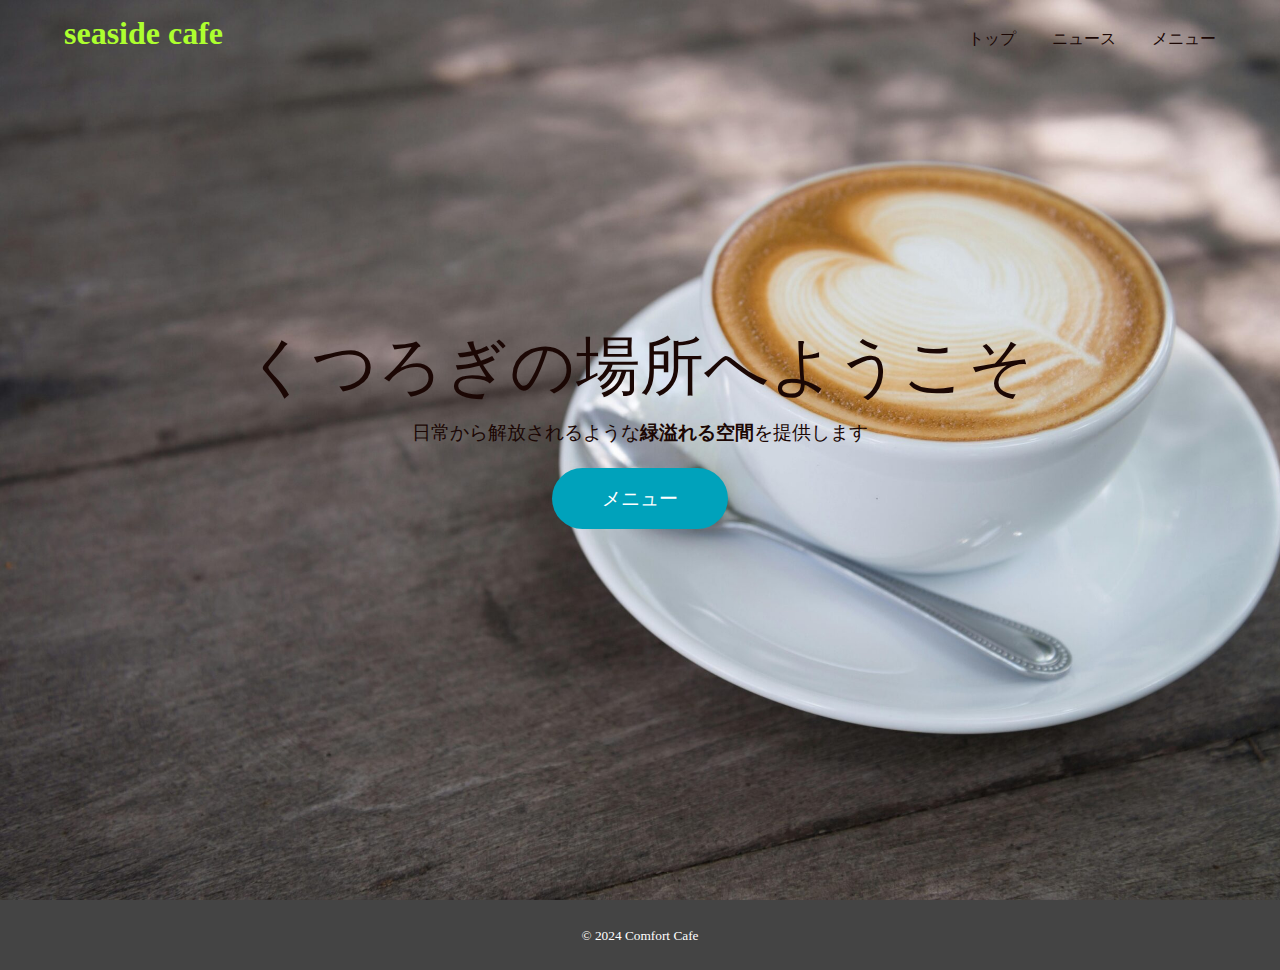
<file: index.html>
<!DOCTYPE html>
<html lang="ja">
<head>
    <meta charset="UTF-8">
    <meta name="viewport" content="width=device-width, initial-scale=1.0">
    <link rel="stylesheet" href="style.css">
    <title>Comfort Cafe</title>
</head>
<body>
<div id="top">
    <header>
        <h1 class="heading">
            <a href="index.html">seaside cafe</a>
        </h1>
        <nav>
            <ul class="main-nav">
                <li><a href="index.html">トップ</a></li>
                <li><a href="news.html">ニュース</a></li>
                <li><a href="menu.html">メニュー</a></li>
            </ul>
        </nav>
    </header>

    <div class="main-visual">
        <h2 class="main-title">くつろぎの場所へようこそ</h2>
        <p>日常から解放されるような<b>緑溢れる空間</b>を提供します</p>
        <a class="btn" href="menu.html">メニュー</a>
    </div>
</div>

    <footer>
        <p><small>© 2024 Comfort Cafe</small></p>
    </footer>
</body>
</html>
</file>
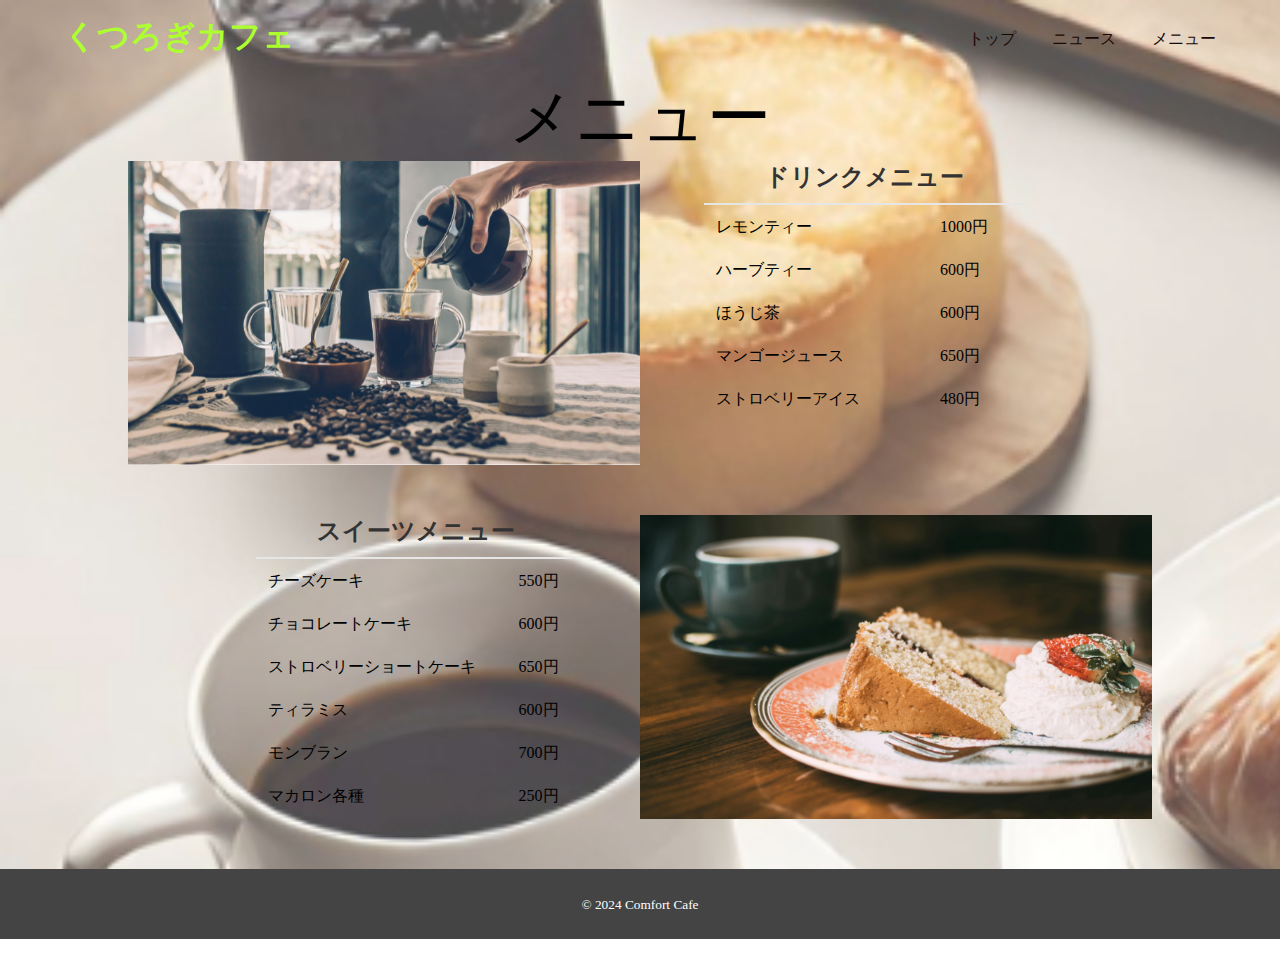
<file: menu.html>
<!DOCTYPE html>
<html lang="ja">
<head>
    <meta charset="UTF-8">
    <meta name="viewport" content="width=device-width, initial-scale=1.0">
    <link rel="stylesheet" href="style.css">
    <title>Comfort Cafe -メニュー-</title>
</head>
<body>
<div id="menu">
    <header>
        <h1 class="heading">
            <a href="index.html">くつろぎカフェ</a>
        </h1>
        <nav>
            <ul class="main-nav">
                <li><a href="index.html">トップ</a></li>
                <li><a href="news.html">ニュース</a></li>
                <li><a href="menu.html">メニュー</a></li>
            </ul>
        </nav>
    </header>
    <div>
        <h2 class="main-title">メニュー</h2>
    </div>
    <div class="menu-contents">
        <div class="menu-drink">
            <img src="./img/menudrink.png" alt="ドリンクメニュー">
            <div class="drink">
                <h1 class="drink-title">ドリンクメニュー</h1>
                <table class="drink-table">
                    <tbody>
                    <tr>
                        <td>レモンティー</td>
                        <td>1000円</td>
                    </tr>
                    <tr>
                        <td>ハーブティー</td>
                        <td>600円</td>
                    </tr>
                    <tr>
                        <td>ほうじ茶</td>
                        <td>600円</td>
                    </tr>
                    <tr>
                        <td>マンゴージュース</td>
                        <td>650円</td>
                    </tr>
                    <tr>
                        <td>ストロベリーアイス</td>
                        <td>480円</td>
                    </tr>
                    </tbody>  
                </table>
            </div>
        </div>
        <div class="menu-sweets">
            <div class="sweets">
                <h1 class="sweets-title">スイーツメニュー</h1>
                <table class="sweets-table">
                    <tbody>
                        <tr>
                            <td>チーズケーキ</td>
                            <td>550円</td>
                        </tr>
                        <tr>
                            <td>チョコレートケーキ</td>
                            <td>600円</td>
                        </tr>
                        <tr>
                            <td>ストロベリーショートケーキ</td>
                            <td>650円</td>
                        </tr>
                        <tr>
                            <td>ティラミス</td>
                            <td>600円</td>
                        </tr>
                        <tr>
                            <td>モンブラン</td>
                            <td>700円</td>
                        </tr>
                        <tr>
                            <td>マカロン各種</td>
                            <td>250円</td>
                        </tr>
                    </tbody>
                </table>
            </div>
            <img src="./img/menusweets.png" alt="スイーツメニュー">
        </div>
    <footer>
        <p><small>© 2024 Comfort Cafe</small></p>
    </footer>
</body>
</html>
</file>
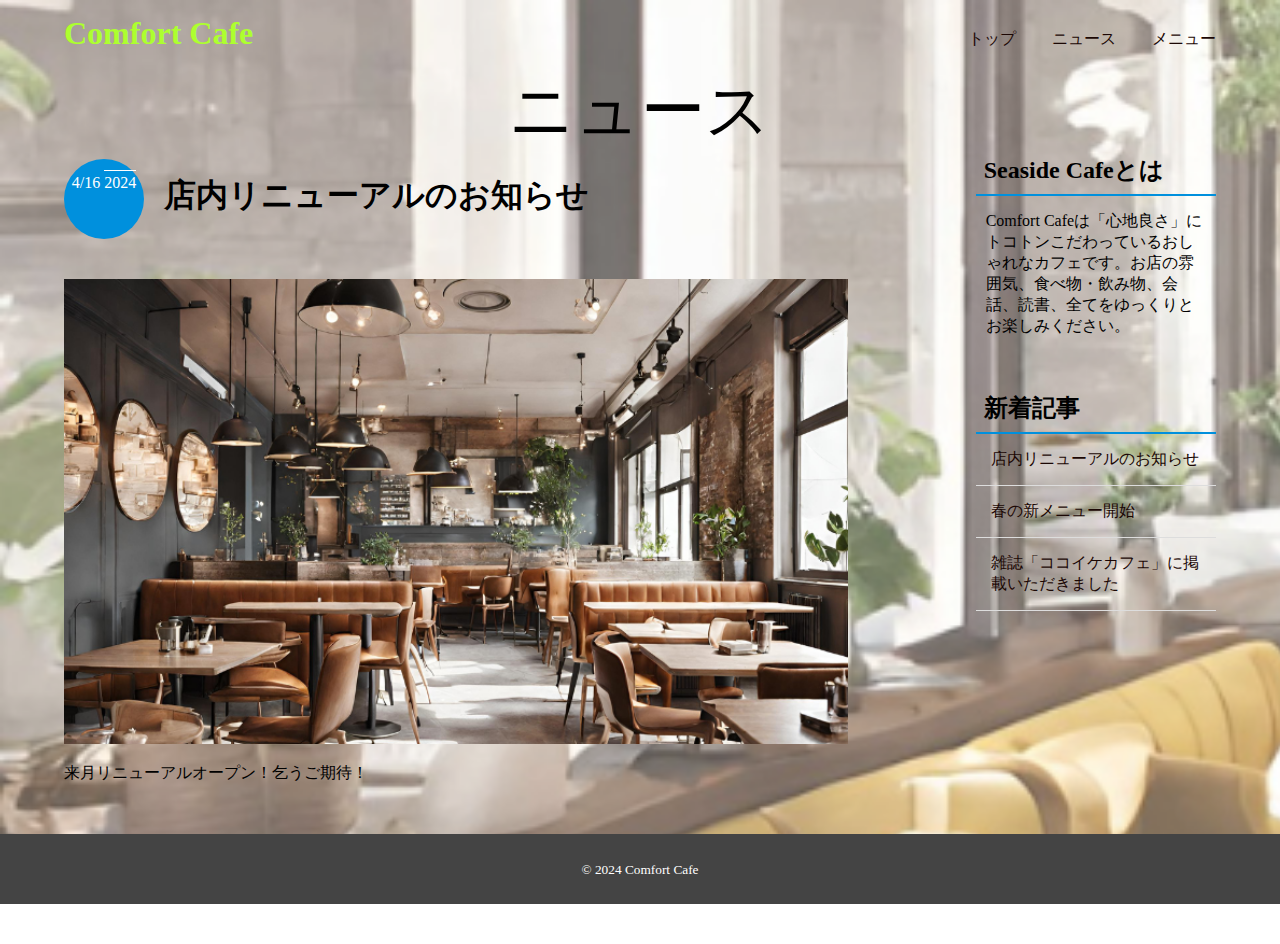
<file: news.html>
<!DOCTYPE html>
<html lang="ja">
<head>
    <meta charset="UTF-8">
    <meta name="viewport" content="width=device-width, initial-scale=1.0">
    <link rel="stylesheet" href="style.css">
    <title>Comfort Cafe -ニュース-</title>
</head>
<body>
<div id="news">
    <header>
        <h1 class="heading">
            <a href="index.html">Comfort Cafe</a>
        </h1>
        <nav>
            <ul class="main-nav">
                <li><a href="index.html">トップ</a></li>
                <li><a href="news.html">ニュース</a></li>
                <li><a href="menu.html">メニュー</a></li>
            </ul>
        </nav>
    </header>
    <div>
        <h2 class="main-title">ニュース</h2>
    </div>

    <div class="news-contents">
        <article>
            <div class="post">
                <p class="post-date">4/16 <span>2024</span></p>
                <h2 class="post-title">店内リニューアルのお知らせ</h2>
            </div>
            <img src="./img/cagearticle.png" alt="店内リニューアル">
            <p>来月リニューアルオープン！乞うご期待！</p>
        </article>
        <aside>
            <h3 class="side-title">Seaside Cafeとは</h3>
            <p>Comfort Cafeは「心地良さ」にトコトンこだわっているおしゃれなカフェです。お店の雰囲気、食べ物・飲み物、会話、読書、全てをゆっくりとお楽しみください。</p>
            <h3 class="side-title">新着記事</h3>
            <ul class="side-article">
                <li><a href="#">店内リニューアルのお知らせ</a></li>
                <li><a href="#">春の新メニュー開始</a></li>
                <li><a href="#">雑誌「ココイケカフェ」に掲載いただきました</a></li>
            </ul>
        </aside>
    </div>

    <footer>
        <p><small>© 2024 Comfort Cafe</small></p>
    </footer>
</body>
</html>
</file>
<file: style.css>
*{
    margin:0;
    padding:0;
    box-sizing:border-box;
}

header{
    width:90%;
    padding:15px 0;
    margin:0 auto;
    display:flex;
    justify-content:space-between;
}

footer{
    width:100%;
    background-color:#444;
    text-align:center;
    padding:26px 0;
    color:#fff;
}

a{
    text-decoration:none;
}

.main-nav{
    display:flex;
    list-style:none;
    margin-top:14px;
}

.main-nav li a{
    margin-left:36px;
    color:#1b0704;
}

.main-nav li a:hover{
    color:#0ba;
}

.main-visual{
    text-align:center;
    margin-top:20%;
    color:#1b0704;
}

.main-visual p{
    font-size:1.2rem;
    margin:10px 0 40px;
    font-family:'Times New Roman',Times,serif;
}

.main-title{
    font-size:4rem;
    font-family:'Times New Roman', Times, serif;
    font-weight:normal;
}

.btn{
    font-size:1.2rem;
    background-color:rgb(0, 162, 187);
    color:#fff;
    border-radius:35px;
    padding:20px 50px;
}
.btn hover{
    background-color:#0090dd;
}

#top{
    min-height:100vh;
    background-image:url(./img/cafemain.jpg);
    background-size:cover;
}

.heading a{
    font-family:'Times New Roman', Times, serif;
    color:greenyellow;
}

#news{
    min-height:270px;
    margin-bottom:40px;
    background-image:url(./img/cafenews.png);
    background-size:cover;
}

#news .main-title{
    text-align:center;
}

.news-contents{
    display:flex;
    justify-content:space-between;
    margin-bottom:50px;
}

article{
    width:75%;
    margin-left:5%;
    margin-right:10%;
}

aside{
    width:23%;
    margin-right:5%;
}

.post{
    display:flex;
    padding-top:5px;
    margin-bottom:40px;
}

.post-date{
    background-color:#0090dd;
    color:#fff;
    border-radius:50%;
    width:80px;
    height:80px;
    text-align:center;
    padding-top:15px;
}

.post-date span{
    font-size:1rem;
    border-top:1px #fff solid;
    padding-top:3px;
}

.post-title{
    font-size:2rem;
    font-family:'Times New Roman', Times, serif;
    margin-left:20px;
    padding-top:15px;
}

article img{
    width:100%;
    margin-bottom:15px;
}

.side-title{
    font-size:1.5rem;
    font-family:'Times New Roman', Times, serif;
    border-bottom:2px #0090dd solid;
    padding:0 8px 8px;
}

aside p{
    padding:15px 10px;
    margin-bottom:40px;
}

.side-article{
    list-style:none;
}

.side-article li{
    border-bottom:1px #ddd solid;    
}

.side-article a{
    color:#1b0704;
    padding:15px;
    display:block;
}

.side-article a:hover{
    color:#fff;
    background-color:#0ba;
}

#menu{
    min-height:270px;
    margin-bottom:40px;
    background-image:url(./img/cafemenu.png);
    background-size:cover;
}

#menu .main-title{
    text-align:center;
}

.menu-drink{
    display:flex;
    justify-content:space-between;
    margin-bottom:50px;
}

.menu-drink img{
    width:40%;
    margin-left:10%;
}

.drink{
    width:25%;
    margin-right:20%;
}

.drink-title{
    font-size:1.5rem;
    text-align:center;
    font-family:Georgia, serif;
    color:#333;
    border-bottom:2px #e6e6e6 solid;
    padding-bottom:10px;
}

.drink-table{
    width:100%;
}
    
.drink-table td{
    padding:10px;
}

.menu-sweets{
    display:flex;
    justify-content:space-between;
    margin-bottom:50px;
}

.menu-sweets img{
    width:40%;
    margin-right:10%;
}

.sweets{
    width:25%;
    margin-left:20%;
}

.sweets-title{
    font-size:1.5rem;
    text-align:center;
    font-family:'Georgia',serif;
    color:#333;
    border-bottom:2px #e6e6e6 solid;
    padding-bottom:10px;
}

.sweets-table{
    width:100%;
}

.sweets-table td{
    padding:10px;
}

@media screen and (max-width:575px){
    .main-title{
        font-size:2rem;
        padding:0 10px;
        margin-top:40px;
    }
    
    .main-visual p{
        padding:10px 10px 20px 10px;
    }

    .heading{
        font-size:1.5rem;
    }

    .main-nav{
        margin-top:7px;
    }

    .main-nav li{
        margin-right:5px;
    }

    .main-nav li a{
        margin-left:0;
    }

    .main-visual{
        margin-top:50%;
    }

    #top{
        background-position:center;
    }

    .news-contents{
        display:block;
    }

    article{
        width:90%;
        margin-bottom:30px;
    }

    .post-title{
        font-size:1.5rem;
        padding-top:0;
    }

    .post-date{
        height:70px;
        padding-top:10px;
    }

    aside{
        width:90%;
        margin-left:3%;
    }
    
    .menu-drink{
        display:block;
    }

    .menu-drink img{
        width:80%;
        margin-bottom:20px;
    }

    .drink{
        width:80%;
        margin-left:10%;
    }

    .menu-sweets{
        flex-direction:column-reverse;
    }

    .menu-sweets img{
        width:80%;
        margin-left:10%;
        margin-bottom:20px;
    }

    .sweets{
        width:80%;
        margin-left:10%;
    }
}
</file>
